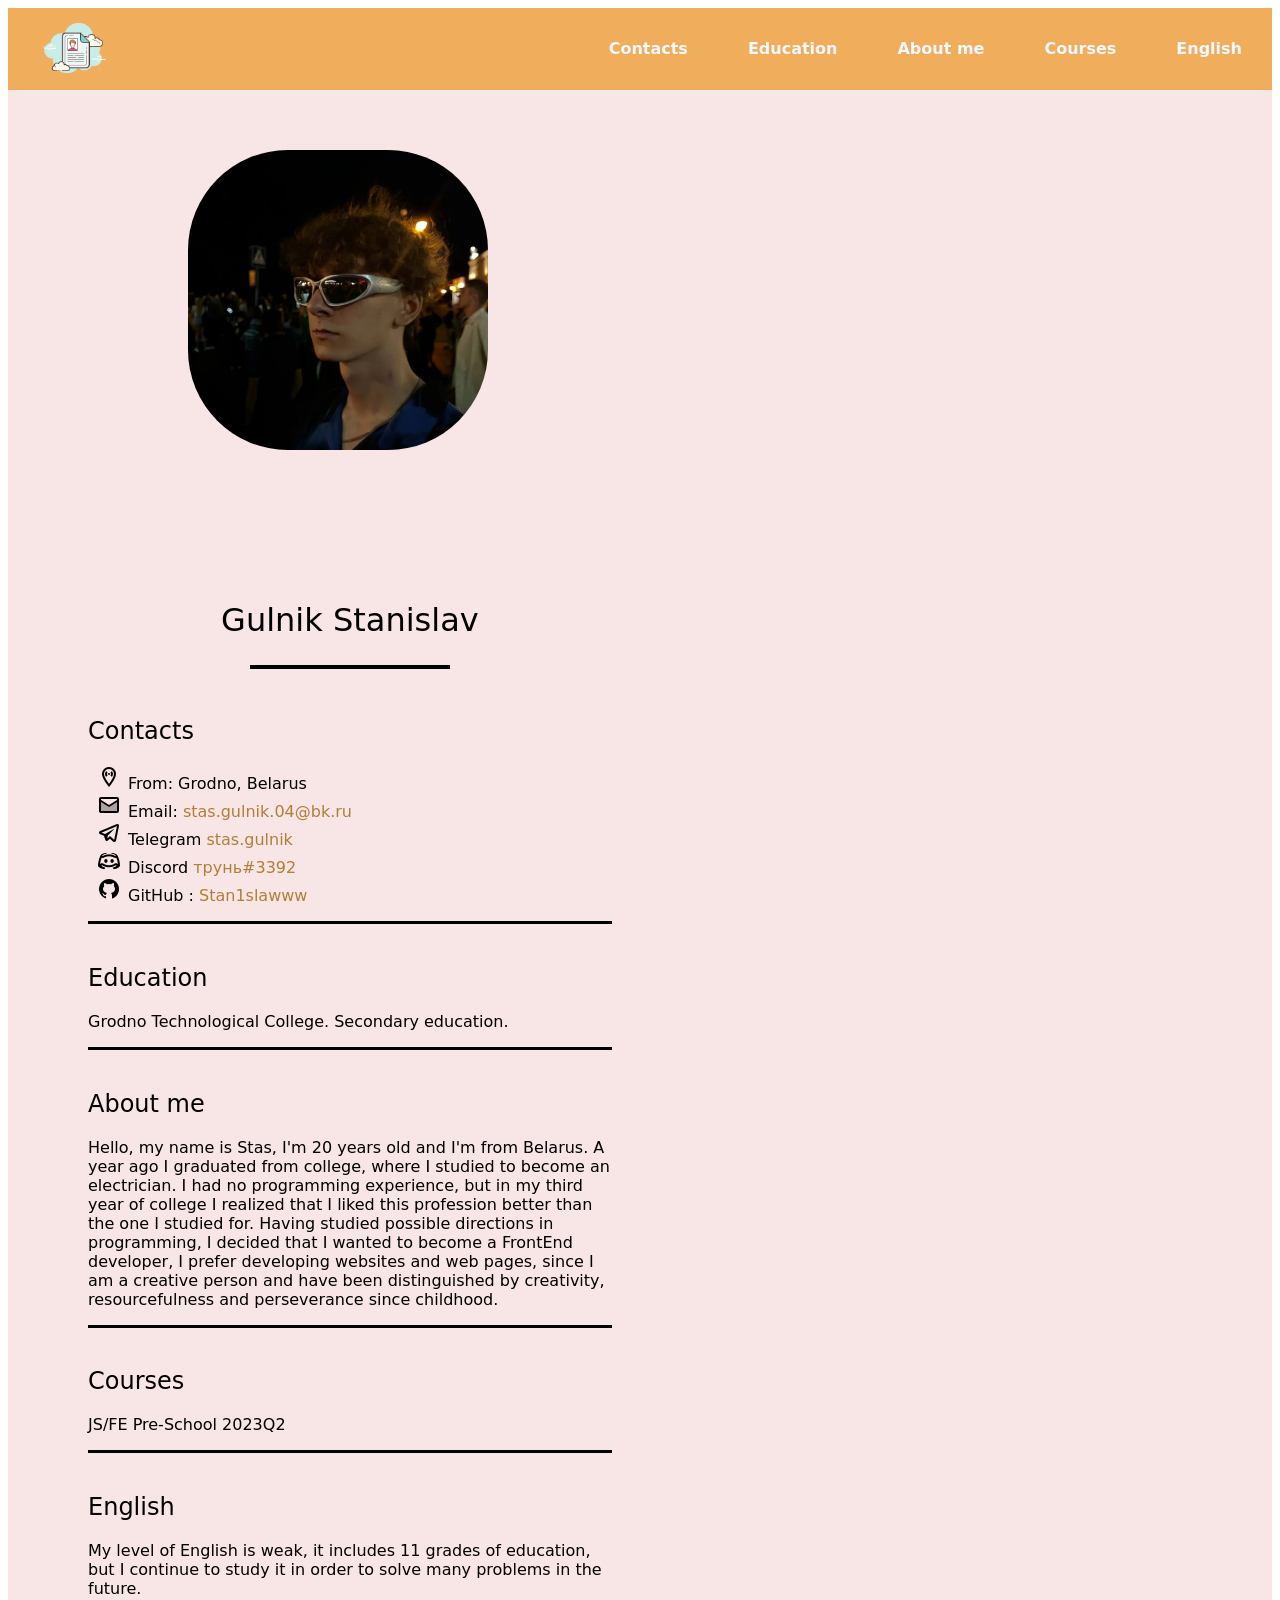
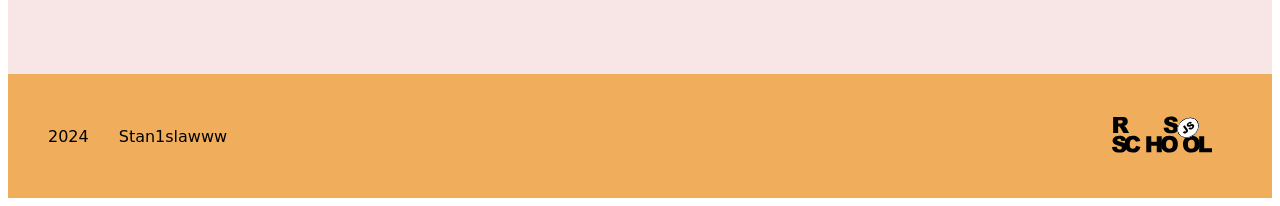
<file: index.html>
<!DOCTYPE html>
    <html lang="en">
    <head>
        <meta charset="UTF-8">
        <link rel="stylesheet" href="./style.css">
        <meta name="viewport" content="width=device-width, initial-scale=1.0">
        <link rel="preconnect" href="https://fonts.googleapis.com">
        <link rel="preconnect" href="https://fonts.gstatic.com" crossorigin>
        <link href="https://fonts.googleapis.com/css2?family=Roboto:ital,wght@0,100;0,300;0,400;0,500;0,700;0,900;1,100;1,300;1,400;1,500;1,700;1,900&family=Rubik:ital,wght@0,300..900;1,300..900&display=swap" rel="stylesheet">
        <title>cv</title>
    </head>
    <body class="body">
        <header class="header">
            <div class="container">
                <img src="assets/icon/icons8-cv-100.png" alt="cv-icon" class="cv-image">
                <nav class="nav-header">
                    <ul class="nav-list">
                        <li class="list-item"><a href="#contacts" class="nav-link">Contacts</a></li>
                        <li class="list-item"><a href="#education" class="nav-link">Education</a></li>
                        <li class="list-item"><a href="#about-me" class="nav-link">About me</a></li>
                        <li class="list-item"><a href="#courses" class="nav-link">Courses</a></li>
                        <li class="list-item"><a href="#english" class="nav-link">English</a></li>
                    </ul>
                </nav>
            </div>
        </header>
        <main class="main-container">
            <div class="div-first-section">
                <img src="assets/profole-image/F2HAYzWkQ94.jpg" alt="My photo" class="profile-image">
            </div>
            <section class="section">
                <h1 class="h1-title">Gulnik Stanislav</h1>
                <hr class="hr">
            </section>
            <section class="section-hr">
                <h2 id="contacts" class="h2-title">Contacts</h2>
                <ul class="list-contacts">
                    <li class="item-from"> From: Grodno, Belarus</li>
                    <li class="item-email"> Email: <a href="https://stas.gulnik.04@bk.ru" class="link-contacts">stas.gulnik.04@bk.ru</a></li>
                    <li class="item-telegram"> Telegram <a href="https://t.me/stas_gulnik" class="link-contacts">stas.gulnik</a></li>
                    <li class="item-discord"> Discord <a href="https://discordapp.com/users/484427809897447434/" class="link-contacts"> трунь#3392 </a></li>
                    <li class="item-github"> GitHub : <a href="https://github.com/Stan1slawww" class="link-contacts">Stan1slawww</a> </li>
                </ul>
            </section>
            <section class="section-hr">
                <div class="div-education"> 
                    <h2 id="education" class="h2-title">Education</h2>
                    <p class="paragraph">Grodno Technological College. Secondary education.</p>
                </div>
            </section>
            <section class="section-hr">
                <h2 id="about-me" class="h2-title">About me</h2>
                <p class="paragraph">Hello, my name is Stas, I'm 20 years old and I'm from Belarus. A year ago I graduated from college, where I studied to become an electrician. I had no programming experience, but in my third year of college I realized that I liked this profession better than the one I studied for. Having studied possible directions in programming, I decided that I wanted to become a FrontEnd developer, I prefer developing websites and web pages, since I am a creative person and have been distinguished by creativity, resourcefulness and perseverance since childhood.</p>
            </section>
            <section class="section-hr">
                <h2 id="courses" class="h2-title">Courses</h2>
                <p class="paragraph">JS/FE Pre-School 2023Q2</p>
            </section>
            <section class="section">
                <h2 id="english" class="h2-title">English</h2>
                <p class="paragraph"> My level of English is weak, it includes 11 grades of education, but I continue to study it in order to solve many problems in the future.</p>
            </section>
        </main>
        <footer class="footer">
            <div class="div-section-footer">
                <div class="div1-footer">
                    <p class="paragraph">2024</p>
                    <a href="https://github.com/Stan1slawww" class="link-footer">Stan1slawww</a>
                </div>
                <div class="div2-footer">
                    <a href="https://rs.school/courses/javascript-preschool-ru"><img src="assets/rs-logo/rs-school-logo.svg" alt="rs-school-logo" class="rs-school-logo"></a>
                </div>
            </div>
        </footer>
    </body>
    </html>
</file>
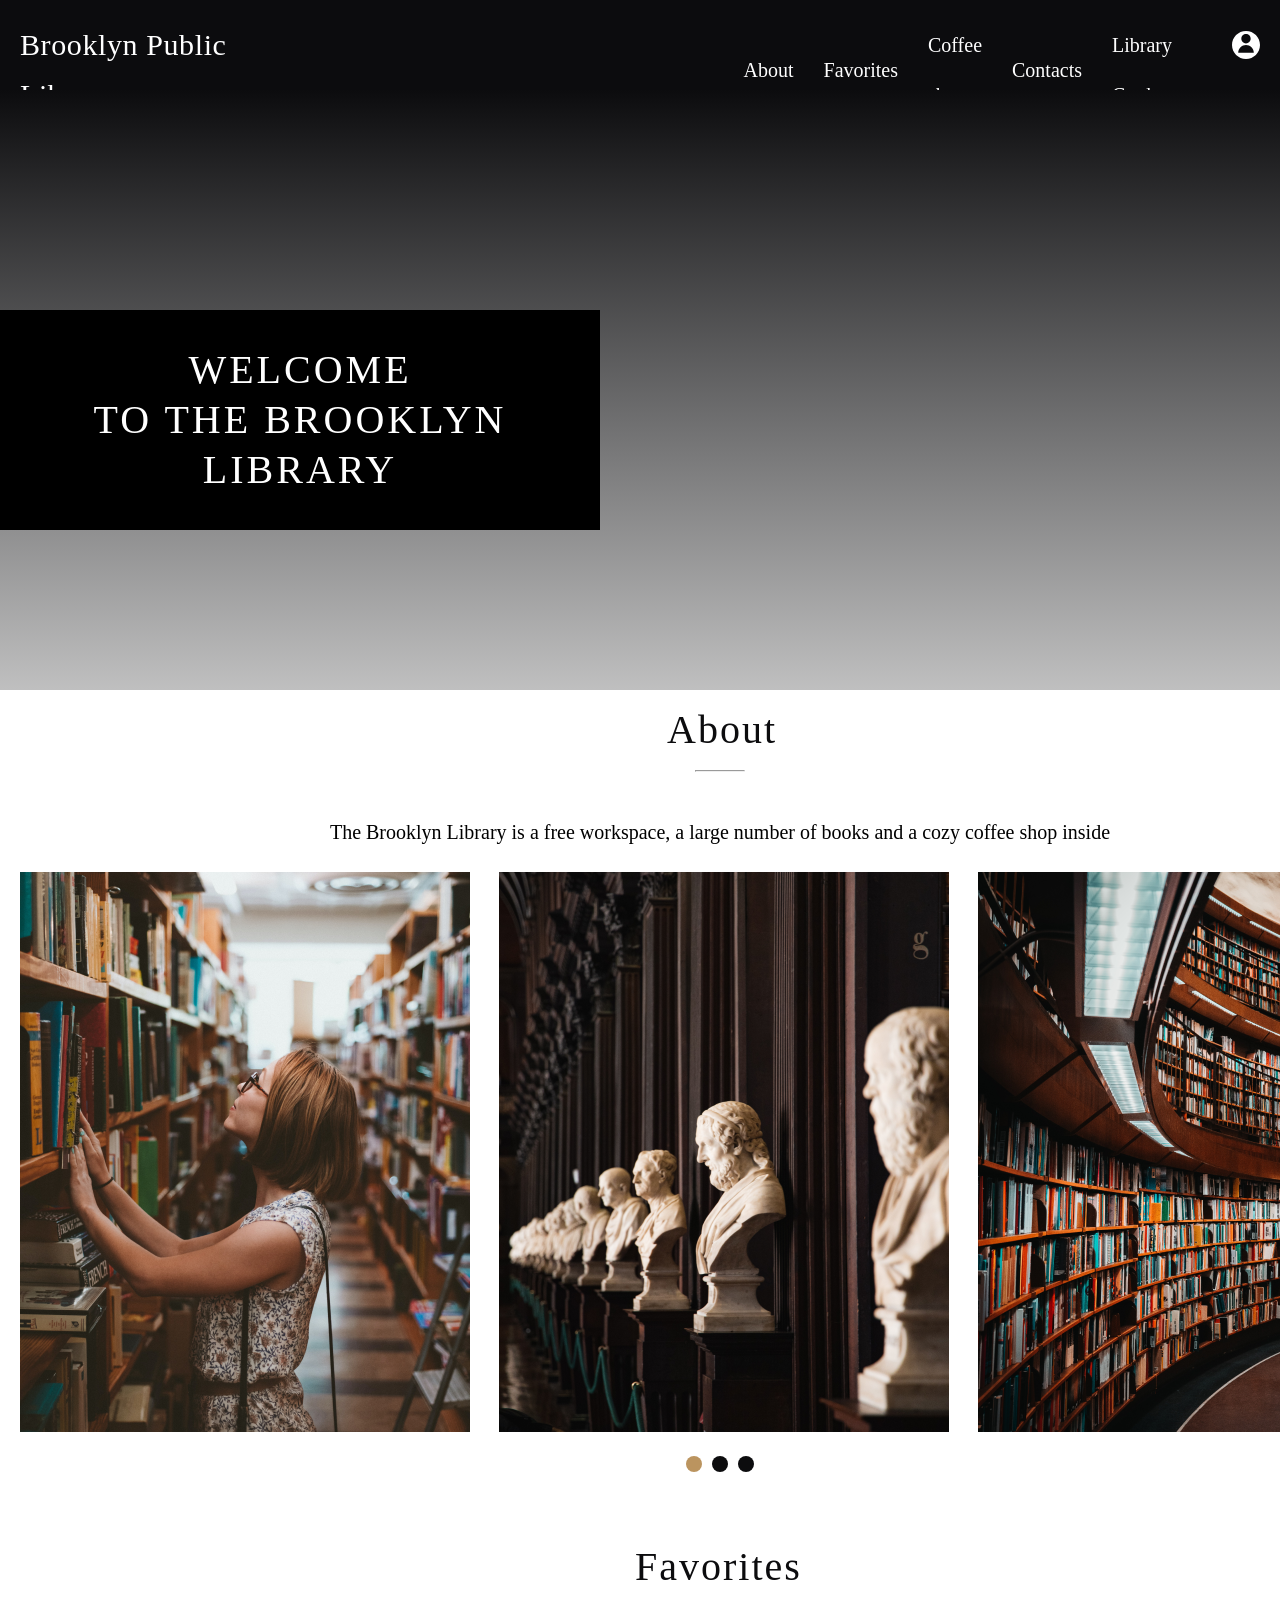
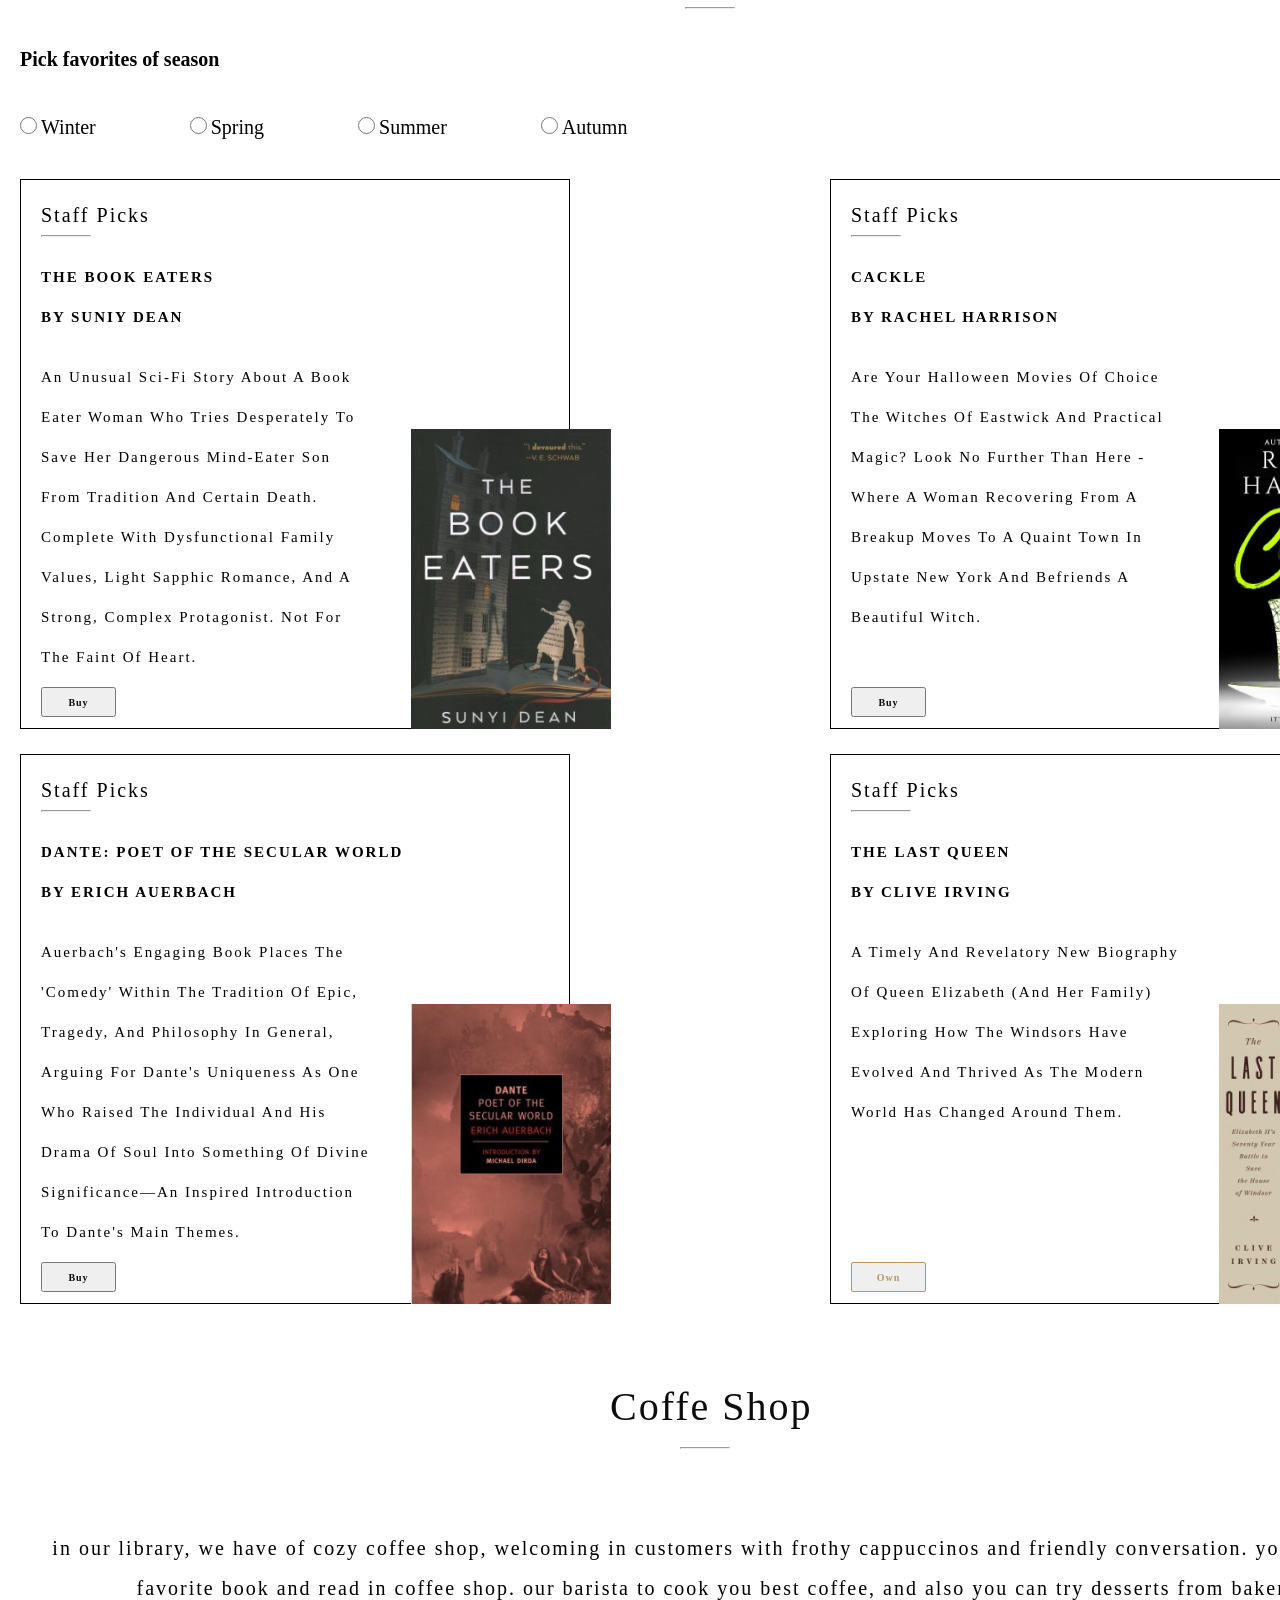
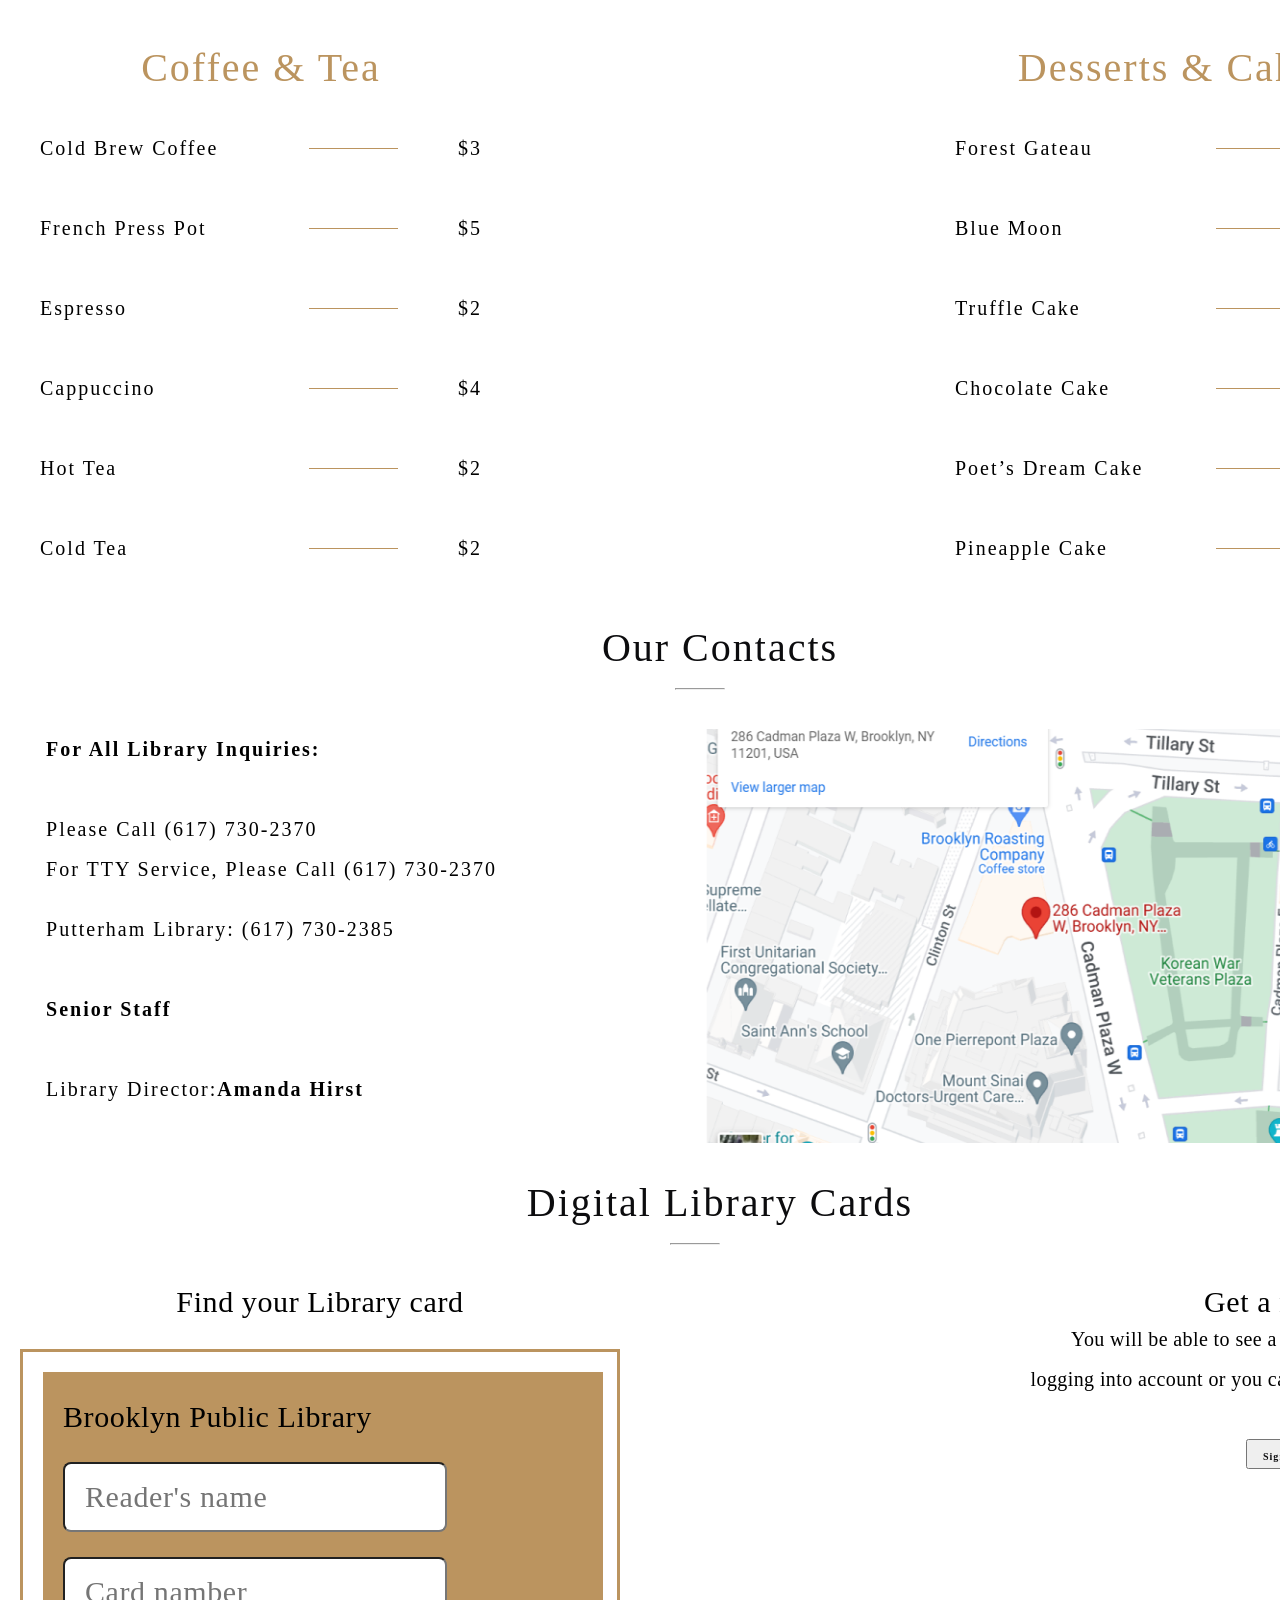
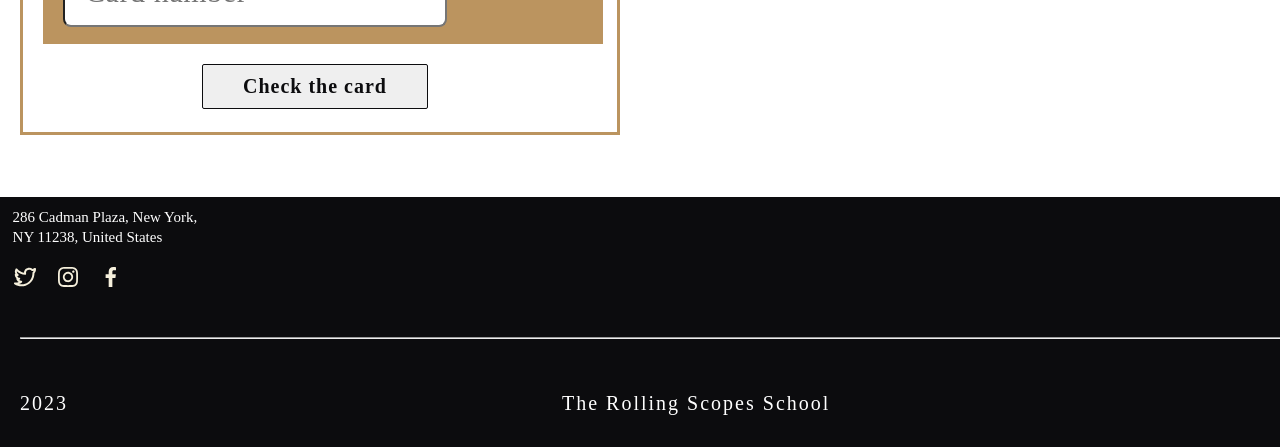
<file: library/index.html>
<!DOCTYPE html>
<html lang="en">
<head>
    <meta charset="UTF-8">
    <link rel="stylesheet" href="./style.css">
    <meta name="viewport" content="width=device-width, initial-scale=1.0">
    <title>Library</title>
</head>
<body class="container">
    <header class="header">
        <div class="container-header">
            <div class="div1">
                <h1 class="h1">Brooklyn Public Library</h1>
            </div>
            <div class="div2">
                <nav class="nav">
                    <ul class="nav-list">
                        <li class="nav-item"><a href="#About">About</a></li>
                        <li class="nav-item"><a href="#Favorites">Favorites</a></li>
                        <li class="nav-item"><a href="#Coffee shop">Coffee shop</a></li>
                        <li class="nav-item"><a href="#Contacts">Contacts</a></li>
                        <li class="nav-item"><a href="#Library Card">Library Card</a></li>
                    </ul>
                </nav>
            </div>
            <div class="div3">
                <img src="./icon/icon_profile.svg" alt="" class="icon-profile">
            </div>
        </div>
    </header>
    <main>
        <section class="container-welcome">
            <div class="welcome-div">
                <p class="text-welcome">Welcome<br> to the Brooklyn<br> Library</p>
            </div>
        </section>
        <section class="section-about" id="About">
                <div class="div1-about">
                <h2 class="text-about">About</h2>
                <div class="div-hr">
                    <hr></hr>
                </div>
            </div>
            <div class="div-about-line">
                <p class="text-about-second">The Brooklyn Library is a free workspace, a large number of books and a cozy coffee shop inside</p>
            </div>
            <div class="div2-about">
                <img src="./photo/image 1.png" width="450px" height="560px" class="img">
                <img src="./photo/image 2.png" width="450px" height="560px" class="img">
                <img src="./photo/image 3.png" width="450px" height="560px" >
            </div>
            <div class="div3-about">
                <button class="button-about-first"></button>
                <button class="button-about"></button>
                <button class="button-about"></button>
            </div>
        </section>
        <section class="section-favorites" id="Favorites">
            <div class="div1-fs">
                <h2 class="h2-fs">Favorites</h2>
                <div class="hr-fs">
                    <hr></hr>
                </div>
            </div>
            <div class="div2-fs">
                <p class="text-fs">Pick favorites of season</p>
            </div>
            <div class="div3-fs">
                <input class="input-fs" type="radio" id="winter" name="contact">
                <label class="label-fs" for="winter">Winter</label>
                <input class="input-fs" type="radio" id="spring" name="contact">
                <label class="label-fs" for="spring">Spring</label>
                <input class="input-fs" type="radio" id="summer" name="contact">
                <label class="label-fs" for="summer">Summer</label>
                <input class="input-fs" type="radio" id="autumn" name="contact">
                <label class="label-fs" for="autumn">Autumn</label>
            </div>
            <div class="div4-fs-container">
                <div class="div5-books1">
                    <img src="./book-photo/book 1.png" alt="" width="200px" height="300px" class="img-book1">
                    <div class="book1-div1">
                        <h3 class="book1-h3">Staff Picks</h3>
                        <div class="book-hr">
                            <hr></hr>
                        </div>
                    </div>
                    <div class="book1-div2">
                        <p class="book1-author">THE BOOK EATERS<br>By Suniy Dean</p>
                    </div>
                    <div class="book1-div3">
                        <p class="book1-text">An unusual sci-fi story about a book eater woman who tries desperately to save her dangerous mind-eater son from tradition and certain death. Complete with dysfunctional family values, light Sapphic romance, and a strong, complex protagonist. Not for the faint of heart.</p>
                    </div>
                    <div class="book1-div4">
                        <button class="book1-button">Buy</button>
                    </div>
                </div>
                <div class="div5-books2">
                    <img src="./book-photo/book 2.png" alt="" width="200px" height="300px" class="img-book2">
                    <div class="book2-div1">
                        <h3 class="book2-h3">Staff Picks</h3>
                        <div class="book-hr">
                            <hr></hr>
                        </div>
                    </div>
                    <div class="book2-div2">
                        <p class="book2-author">Cackle<br> By Rachel Harrison</p>
                    </div>
                    <div class="book2-div3">
                        <p class="book2-text">Are your Halloween movies of choice The Witches of Eastwick and Practical Magic? Look no further than here - where a woman recovering from a breakup moves to a quaint town in upstate New York and befriends a beautiful witch.</p>
                    </div>
                    <div class="book2-div4">
                        <button class="book2-button">Buy</button>
                    </div>
                </div>
                <div class="div5-books3">
                    <img src="./book-photo/book 3.png" alt="" width="200px" height="300px" class="img-book3">
                    <div class="book3-div1">
                        <h3 class="book3-h3">Staff Picks</h3>
                        <div class="book-hr">
                            <hr></hr>
                        </div>
                    </div>
                    <div class="book3-div2">
                        <p class="book3-author">Dante: Poet of the Secular World<br> By Erich Auerbach</p>
                    </div>
                    <div class="book3-div3">
                        <p class="book3-text">Auerbach's engaging book places the 'Comedy' within the tradition of epic, tragedy, and philosophy in general, arguing for Dante's uniqueness as one who raised the individual and his drama of soul into something of divine significance—an inspired introduction to Dante's main themes.</p>
                    </div>
                    <div class="book3-div4">
                        <button class="book3-button">Buy</button>
                    </div>
                </div>
                <div class="div5-books4">
                    <img src="./book-photo/book 4.png" alt="" width="200px" height="300px" class="img-book4">
                    <div class="book4-div1">
                        <h3 class="book4-h3">Staff Picks</h3>
                        <hr class="book-hr"></hr>
                    </div>
                    <div class="book4-div2">
                        <p class="book4-author">The Last Queen<br> By Clive Irving</p>
                    </div>
                    <div class="book4-div3">
                        <p class="book4-text">A timely and revelatory new biography of Queen Elizabeth (and her family) exploring how the Windsors have evolved and thrived as the modern world has changed around them.</p>
                    </div>
                    <div class="book4-div4">
                        <button class="book4-button">Own</button>
                    </div>
                </div>
            </div>
        </section>
        <section class="section-CoffeeShop" id="Coffee shop">
            <div class="div1-cs">
                <h2 class="h2-cs">Coffe Shop</h2>
                <div class="hr-cs">
                    <hr></hr>
                </div>
            </div>
            <div class="div2-cs">
                <p class="text-cs">In our library, we have of cozy coffee shop, welcoming in customers with frothy cappuccinos and friendly conversation. 
                    You can get a favorite book and read in coffee shop. Our barista to cook you best coffee, and also you can try desserts from bakery.</p>
            </div>
            <div class="div3-container-cs">
                <div class="div4-cs">
                    <h3 class="h3-cs">Coffee & Tea</h3>
                    <span class="menu-item">
                         <span class="span-title-cs">Cold Brew Coffee</span>
                        <span class="span-border-cs"></span>
                        <span class="span-price-cs">$3</span>
                    </span>
                    <span class="menu-item">
                        <span class="span-title-cs">French Press Pot</span>
                        <span class="span-border-cs"></span>
                        <span class="span-price-cs">$5</span>
                    </span>
                    <span class="menu-item">
                        <span class="span-title-cs">Espresso</span>
                        <span class="span-border-cs"></span>
                        <span class="span-price-cs">$2</span>
                    </span>
                    <span class="menu-item">
                        <span class="span-title-cs">Cappuccino</span>
                        <span class="span-border-cs"></span>
                        <span class="span-price-cs">$4</span>
                    </span>
                    <span class="menu-item"> 
                        <span class="span-title-cs">Hot tea</span>
                        <span class="span-border-cs"></span>
                        <span class="span-price-cs">$2</span>
                    </span>
                    <span class="menu-item">
                        <span class="span-title-cs">Cold tea</span>
                         <span class="span-border-cs"></span>
                        <span class="span-price-cs">$2</span>
                    </span>
                </div>
                <div class="div5-cs">
                    <h3 class="h3-cs">Desserts & Cakes</h3>
                    <span class="menu-item">
                         <span class="span-title-cs">Forest Gateau</span>
                        <span class="span-border-cs"></span>
                        <span class="span-price-cs">$16</span>
                    </span>
                    <span class="menu-item">
                        <span class="span-title-cs">Blue Moon</span>
                        <span class="span-border-cs"></span>
                        <span class="span-price-cs">$16</span>
                    </span>
                    <span class="menu-item">
                        <span class="span-title-cs">Truffle Cake</span>
                        <span class="span-border-cs"></span>
                        <span class="span-price-cs">$15</span>
                    </span>
                    <span class="menu-item">
                        <span class="span-title-cs">Chocolate Cake</span>
                        <span class="span-border-cs"></span>
                        <span class="span-price-cs">$18</span>
                    </span>
                    <span class="menu-item"> 
                        <span class="span-title-cs">Poet’s Dream Cake</span>
                        <span class="span-border-cs"></span>
                        <span class="span-price-cs">$16</span>
                    </span>
                    <span class="menu-item">
                        <span class="span-title-cs">Pineapple Cake</span>
                         <span class="span-border-cs"></span>
                        <span class="span-price-cs">$14</span>
                    </span>
                </div>
            </div>
        </section>
        <section class="section-contacts" id="Contacts">
            <div class="div1-con">
                <h2 class="h2-con">Our Contacts</h2>
                <div class="hr-con">
                    <hr></hr>
                </div>
            </div>
            <div class="contacts-container">
                <div class="div1-container-text">
                    <H4 class="h4-con">For all Library inquiries:</H4>
                    <a class="contacts-tel" href="tel:(617)730-2370">Please call  (617) 730-2370</a>
                    <p class="div1-text"><a class="contacts-tel" href="tel:(617)730-2370">For TTY service, please call (617) 730-2370</a></p>
                    <p class="div1-text" id="div1-text-id"><a class="contacts-tel" href="tel:(617)730-2370">Putterham Library: (617) 730-2385</a></p>
                    <h4 class="h4-con">Senior Staff</h4>
                    <p class="div1-text">Library Director:<a class="library-director" href="mailto:AmandaHirst@gmail.com"><b>Amanda Hirst</b></a></p>
                </div>
                <div class="div1-container-image">
                    <img src="./contacts-photo/Rectangle 4.png" alt="Adres" width="669px" height="414px" class="image-con">
                </div>
            </div>
        </section>
        <section class="section-cards" id="Library Card">
            <div class="div1-card">
                <h2 class="h2-card">Digital Library Cards</h2>
                <div class="hr-card">
                    <hr></hr>
                </div>
            </div>
            <div class="container-card">
                <div class="div-find-card">
                    <h5 class="h5-find-card">Find your Library card</h5>
                    <div class="div-for-border">
                        <div class="div-card-body">
                            <p class="text-card-body">Brooklyn Public Library</p>
                            <input type="password" id="card" placeholder="Reader's name" class="placeholder"> 
                            <input type="password" id="card" placeholder="Card namber" class="placeholder">
                        </div>
                        <button class="button-card-body">Check the card</button>
                    </div>
                </div>
                <div class="div-card-text">
                    <h5 class="h5-card-text">Get a reader card</h5>
                    <p class="card-text">You will be able to see a reader card after<br> logging into account or you can register a new<br> account</p>
                    <button class="button-card-text">Sign Up</button>
                    <button class="button-card-text">Log In</button>
                </div>
            </div>
        </section>
    </main>
    <footer class="footer-section">
        <div class="div1-footer">
            <div class="div1-footer-top"> 
                <div class="div1-right">
                    <p class="p-right-footer">286 Cadman Plaza, New York,<br> NY 11238, United States</p>
                </div>
                <div class="div1-left">
                    <p class="p-left-footer">Mon - Fri<br> 08:00 am - 07:00 pm</p>
                </div>
            </div>
            <div class="div1-footer-bottom">
                <div class="div1-footer-icon">
                    <ul class="list-footer">
                        <li class="list-item-footer"><a href="https://vk.com/id308843235"><img src="./icon/u_twitter-alt.svg" alt="Twitter" class="footer-icon"></a></li>
                        <li class="list-item-footer"><a href="https://vk.com/id308843235"><img src="./icon/u_instagram.svg" alt="Instagram" class="footer-icon"></a></li>
                        <li class="list-item-footer"><a href="https://vk.com/id308843235"><img src="./icon/u_facebook-f.svg" alt="Facebook" class="footer-icon"></a></li>
                    </ul>
                </div>
                <div class="div1-footer-bottom-text">
                    <span>Sat - Sun<br>10:00 am - 06:00 pm</span>
                </div>
            </div>
        </div>
        <hr class="hr-footer">
        <div class="div2-footer">
            <span class="div2-text-left">2023</span>
            <a href="https://rs.school/js-stage0/" class="div2-text-center">The Rolling Scopes School</a>
            <p class="div2-text-right">Stan1slawww</p>
        </div>
    </footer>
    <script src="index.js"></script>
</body>
</html>
</file>
<file: style.css>
* {
    box-sizing: border-box;
  }

html{
    scroll-behavior: smooth;
}

.body{
    max-width: 1440px;
}

.header {
    background-color: #f0ae5d;
}

.container {
    max-width: 1440px;
    margin: 0 auto;
    display: flex;
    flex-wrap: wrap;
    justify-content: space-between;
}
.cv-image{
    margin-left: 30px;
    margin-top: 5px;
    width: 70px;
    height: 70px;
}

.nav-list{
    display: flex;
    justify-content: center;
    align-items: center;
    list-style: none;
}

.list-item{
    font-family: system-ui, -apple-system, BlinkMacSystemFont, 'Segoe UI', Roboto, Oxygen, Ubuntu, Cantarell, 'Open Sans', 'Helvetica Neue', sans-serif;
    font-weight: 700;
    font-style: normal;
}

.nav-link{
    padding: 0px 30px;
    line-height: 50px;
    text-decoration: none;
    color: aliceblue;
    transition: 0.3s;
}

.section-item a {
    color: #829985;
    text-decoration: none;
    transition: color 0.5s;
  }
  .section-item a:hover {
    color: #4d2323;
  }

.main-container{
    padding: 50px 50px;
    display: flex;
    flex-wrap: wrap;
    background-color: #f3d2d291;
}
.div-first-section{
    width: 45%;
    margin: 10px 30px;
}
.section{
    width: 45%;
    margin: 10px 30px;
}
.section-hr{
    width: 45%;
    margin: 10px 30px;
    border-bottom: 3px solid;
}

@media (max-width: 768px) {
    .section {
      width: 100%;
    }
  }

.profile-image{
    border-radius: 100px;
    margin-left: 100px;
    width: 300px;
    height: 300px;
} 

.h1-title{
    padding: 100px;
    text-align: center;
    font-family: system-ui, -apple-system, BlinkMacSystemFont, 'Segoe UI', Roboto, Oxygen, Ubuntu, Cantarell, 'Open Sans', 'Helvetica Neue', sans-serif;
    font-weight: 500;
    font-optical-sizing: auto;
    font-style: normal;
    font-size: xx-large;
}
.hr{
    width: 200px;
    border: 2px solid;
    margin-top: -100px;
}
.link-contacts{
    text-decoration: none;
    color: rgb(176, 127, 57);
}
.paragraph{
    font-family: system-ui, -apple-system, BlinkMacSystemFont, 'Segoe UI', Roboto, Oxygen, Ubuntu, Cantarell, 'Open Sans', 'Helvetica Neue', sans-serif;
    font-weight: 400;
    font-style: normal;
}
.h2-title{
    font-family: system-ui, -apple-system, BlinkMacSystemFont, 'Segoe UI', Roboto, Oxygen, Ubuntu, Cantarell, 'Open Sans', 'Helvetica Neue', sans-serif;
    font-weight: 500;
    font-style: normal;
    font-size: x-large;
}
.list-contacts{
    list-style-type: none;
    font-family: system-ui, -apple-system, BlinkMacSystemFont, 'Segoe UI', Roboto, Oxygen, Ubuntu, Cantarell, 'Open Sans', 'Helvetica Neue', sans-serif;
    font-weight: 400;
    font-style: normal;
}
.item-from{
    list-style-image:url(assets/icon/icons8-местонахождение-24.png) ;
}
.item-email{
    list-style-image: url(assets/icon/icons8-новый-пост-24.png);
}
.item-telegram{
list-style-image: url(assets/icon/icons8-телеграмма-app-24.png);
}
.item-discord{
list-style-image: url(assets/icon/icons8-discord-24.png);
}
.item-github{
    list-style-image: url(assets/icon/icons8-github-24.png);
}

.footer{
    padding: 10px 40px;
    background-color: #f0ae5d;
}
.div-section-footer{
    display: flex;
    flex-wrap: wrap;
    justify-content: space-between;
}
.div1-footer{
    display: flex;
    justify-content: center;
    align-items: center;
}
.link-footer{
    text-decoration: none;
    color: black;
    margin-left: 30px;
    font-family: system-ui, -apple-system, BlinkMacSystemFont, 'Segoe UI', Roboto, Oxygen, Ubuntu, Cantarell, 'Open Sans', 'Helvetica Neue', sans-serif;
    font-weight: 400;
    font-style: normal;
}
.div2-footer{
    margin-right: 20px;
}
.rs-school-logo{
    width: 100px;
    height: 100px;
}
</file>
<file: library/style.css>
*{
    box-sizing: border-box;
    margin: 0;
    padding: 0;
}
html {
    scroll-behavior: smooth; 
  }
.container{
    max-width: 1440px;
    margin: auto;
}
.header{
    background-color: #0C0C0E;
    
}
.container-header{
    display: flex;
    max-width: 1440px;
    max-height: 90px;
   
}
.div1{
    padding-left: 20px;
    padding-top: 20px;
    padding-bottom: 20px;
    max-width: 294;
}
.h1{
    color: #FFF;
    font-family: Forum;
    font-size: 30px;
    font-style: normal;
    font-weight: 400;
    line-height: 50px; /* 166.667% */
    letter-spacing: 0.6px;
}

.div2{
    display: inline;
}
.nav{
    padding-top: 20px;
    padding-bottom: 20px;
    padding-right: 20px;
    padding-left: 454px;
}
.div3{
    padding: 31px 20px 31px 40px;
}
.svg{
    width: 28px;
height: 28px;
flex-shrink: 0;
}

.nav-list{
    list-style-type: none;
    display: flex;
  justify-content: flex-end;
  align-items: center;
  gap: 30px;
 }
.nav-item{
    color: #FFF;
font-family: Inter;
font-size: 20px;
font-style: normal;
font-weight: 400;
line-height: 50px;
 transition: all .3s linear;
}
.nav-item:hover{
    font-weight: 600;
    transition: all .3s linear;
}
a{
    text-decoration: none;
    color: #FFF;
    cursor: pointer;
    line-height: 1;
    position: relative;
}
.icon-profile{
    cursor: pointer;
}

/*Welcome*/

.container-welcome{
    position: relative;
    max-width: 100%;
    height: 600px;
    background:linear-gradient(180deg, #0C0C0E 0%, #0C0C0E 0.01%, rgba(18, 18, 21, 0.10) 100%), url(https://cdn.discordapp.com/attachments/1127538409280376868/1128388870581526669/image.png), lightgray 50% / cover no-repeat;
    background-repeat: no-repeat;
    background-size: cover;
}
.welcome-div{
    position: absolute;
    width: 600px;
    height: 220px;
    padding: 35px 40px;
    background: #000;
    left: 0;
    z-index: 999;
    top: 220px;
}
.text-welcome{
    display: flex;
flex-wrap: inherit;
justify-content: center;
width: 520px;
height: 150px;
flex-shrink: 0;
color: #FFF;
text-align: center;
font-family: Forum;
font-size: 40px;
font-style: normal;
font-weight: 400;
line-height: 50px;  
letter-spacing: 3px;
text-transform: uppercase;
}

/*About*/

.section-about{
    width: 1440px;
    height: 837px;
}
.div1-about{
    width: 106px;
    height: 61px;
    flex-shrink: 0;
    padding-left: 667px;
    padding-top: 20px;
}
.text-about{
    color: #0C0C0E;
    font-family: Forum;
    font-size: 40px;
    font-style: normal;
    font-weight: 400;
    line-height: 40px;
    letter-spacing: 2px;
    text-transform: capitalize;
}
.div-hr{
    padding-top: 20px;
    padding-left: 28px;
}
hr{
    width: 50px;
height: 1px;
flex-shrink: 0;
}
.div-about-line{
    width: 100%;
    padding-top: 61px;
}
.text-about-second{
    color: #000;
   text-align: center;
font-family: Inter;
font-size: 20px;
font-style: normal;
font-weight: 400;
line-height: 40px;
}
.div2-about{
    padding: 20px 0 0 20px;
}
.img{
    margin-right: 25px;
    flex-shrink: 0;
}
.div3-about{
    display: flex;
    align-items: center;
    justify-content: center;
    padding-top: 20px;
    gap: 10px;
    padding-bottom: 20px;
}
.button-about{
    width: 16px;
    height: 16px;
    background: #0C0C0E;
    border-radius: 50%;
    border: none;
    cursor: pointer;
}.button-about-first{
    width: 16px;
    height: 16px;
    background: #BB945F;
    border-radius: 50%;
    border: none;
    cursor: pointer;
}

/*Favorites*/

.section-favorites{
    max-width: 100%;
    height: 1440px;
}
.div1-fs{
    width: 160px;
    height: 61px;
    flex-shrink: 0;
    padding-left: 635px;
    padding-top: 20px;
}
.h2-fs{
    color: #0C0C0E;
font-family: Forum;
font-size: 40px;
font-style: normal;
font-weight: 400;
line-height: 40px;
letter-spacing: 2px;
text-transform: capitalize;
}
.hr-fs{
    padding-top: 20px;
    padding-left: 50px;
}
.div2-fs{
width: 100%;
padding-top: 60px;
padding-left: 20px;
}
.text-fs{
    color: #000;
    font-family: Inter;
    font-size: 20px;
    font-style: normal;
    font-weight: 700;
    line-height: normal;
}
.div3-fs{
    padding-left: 20px;
    padding-top: 45px;
    
}
.input-fs{
    width: 17px;
    height: 17px;
    flex-shrink: 0;
}
.label-fs{
    color: #000;
font-family: Inter;
font-size: 20px;
font-style: normal;
font-weight: 400;
line-height: normal;
margin-right: 90px
}
.div4-fs-container{
    display: flex;
    flex-wrap: wrap;
    width: 1400px;    
    height: 1150px;
    flex-shrink: 0;
    margin: 40px 20px;
}

/* book1 */

.div5-books1{
    position: relative;
    max-width: 50%;
    width: 550px;
    height: 550px;
    border: 1px solid #000;
    background: #FFF;
}
.img-book1{
    position: absolute;
    margin-left: 390px;
    margin-top: 249px;
    
}
.book1-div1{
    padding-top: 15px;
    padding-left: 20px;
}
.book1-h3{
    color: #000;
    font-family: Forum;
    font-size: 20px;
    font-style: normal;
    font-weight: 400;
    line-height: 40px; /* 200% */
    letter-spacing: 2px;
    text-transform: capitalize;
}
.book-hr{
    color: #BB945F;
    width: 60px;
    height: 1;
}
.book1-div2{
padding-top: 20px;
padding-left: 20px;
}
.book1-author{
    color: #000;
    font-family: Inter;
    font-size: 15px;
    font-style: normal;
    font-weight: 700;
    line-height: 40px; /* 266.667% */
    letter-spacing: 2px;
    text-transform: uppercase;
}
.book1-div3{
    padding-top: 20px;
    padding-left: 20px;
    width: 355px;
}
.book1-text{
    color: #000;
    font-family: Inter;
    font-size: 15px;
    font-style: normal;
    font-weight: 400;
    line-height: 40px; /* 266.667% */
    letter-spacing: 2px;
    text-transform: capitalize;
}
.book1-div4{
padding-top: 10px;
padding-left: 20px;
}
.book1-button{
    color: #0C0C0E;
    text-align: center;
    font-family: Inter;
    font-size: 10px;
    font-style: normal;
    font-weight: 700;
    line-height: normal;
    letter-spacing: 1px;
    width: 75px;
    height: 30px;
    flex-shrink: 0;
    transition: all .3s linear;
}
.book1-button:hover{
    background: #BB945F;
    transition: all .3s linear;
    border-color: #BB945F;
}

/* book2 */

.div5-books2{
    position: relative;
    max-width: 50%;
    width: 550px;
    height: 550px;
    border: 1px solid #000;
    background: #FFF;
    margin-left: 260px;
}
.img-book2{
    position: absolute;
    margin-left: 388px;
    margin-top: 249px;
}
.book2-div1{
    padding-top: 15px;
    padding-left: 20px;
}
.book2-h3{
    color: #000;
    font-family: Forum;
    font-size: 20px;
    font-style: normal;
    font-weight: 400;
    line-height: 40px; /* 200% */
    letter-spacing: 2px;
    text-transform: capitalize;
}
.book-hr{
    color: #BB945F;
    width: 60px;
    height: 1;
}
.book2-div2{
padding-top: 20px;
padding-left: 20px;
}
.book2-author{
    color: #000;
    font-family: Inter;
    font-size: 15px;
    font-style: normal;
    font-weight: 700;
    line-height: 40px; /* 266.667% */
    letter-spacing: 2px;
    text-transform: uppercase;
}
.book2-div3{
    padding-top: 20px;
    padding-left: 20px;
    width: 355px;
}
.book2-text{
    color: #000;
    font-family: Inter;
    font-size: 15px;
    font-style: normal;
    font-weight: 400;
    line-height: 40px; /* 266.667% */
    letter-spacing: 2px;
    text-transform: capitalize;
}
.book2-div4{
padding-top: 50px;
padding-left: 20px;
}
.book2-button{
    color: #0C0C0E;
    text-align: center;
    font-family: Inter;
    font-size: 10px;
    font-style: normal;
    font-weight: 700;
    line-height: normal;
    letter-spacing: 1px;
    width: 75px;
    height: 30px;
    flex-shrink: 0;
    transition: all .3s linear;
}
.book2-button:hover{
    background: #BB945F;
    transition: all .3s linear;
    border-color: #BB945F;
}

/* book3 */

.div5-books3{
    position: relative;
    max-width: 50%;
    width: 550px;
    height: 550px;
    border: 1px solid #000;
    background: #FFF;
}
.img-book3{
    position: absolute;
    margin-left: 390px;
    margin-top: 249px;
}
.book3-div1{
    padding-top: 15px;
    padding-left: 20px;
}
.book3-h3{
    color: #000;
    font-family: Forum;
    font-size: 20px;
    font-style: normal;
    font-weight: 400;
    line-height: 40px; /* 200% */
    letter-spacing: 2px;
    text-transform: capitalize;
}
.book-hr{
    color: #BB945F;
    width: 60px;
    height: 1;
}
.book3-div2{
padding-top: 20px;
padding-left: 20px;
}
.book3-author{
    color: #000;
    font-family: Inter;
    font-size: 15px;
    font-style: normal;
    font-weight: 700;
    line-height: 40px; /* 266.667% */
    letter-spacing: 2px;
    text-transform: uppercase;
}
.book3-div3{
    padding-top: 20px;
    padding-left: 20px;
    width: 355px;
}
.book3-text{
    color: #000;
    font-family: Inter;
    font-size: 15px;
    font-style: normal;
    font-weight: 400;
    line-height: 40px; /* 266.667% */
    letter-spacing: 2px;
    text-transform: capitalize;
}
.book3-div4{
padding-top: 10px;
padding-left: 20px;
}
.book3-button{
    color: #0C0C0E;
    text-align: center;
    font-family: Inter;
    font-size: 10px;
    font-style: normal;
    font-weight: 700;
    line-height: normal;
    letter-spacing: 1px;
    width: 75px;
    height: 30px;
    flex-shrink: 0;
    transition: all .3s linear;
}
.book3-button:hover{
    background: #BB945F;
    transition: all .3s linear;
    border-color: #BB945F;
}

/* book4 */

.div5-books4{
    position: relative;
    max-width: 50%;
    width: 550px;
    height: 550px;
    border: 1px solid #000;
    background: #FFF;
    margin-left: 260px;
}
.img-book4{
    position: absolute;
    margin-left: 388px;
    margin-top: 249px;
}
.book4-div1{
    padding-top: 15px;
    padding-left: 20px;
}
.book4-h3{
    color: #000;
    font-family: Forum;
    font-size: 20px;
    font-style: normal;
    font-weight: 400;
    line-height: 40px; /* 200% */
    letter-spacing: 2px;
    text-transform: capitalize;
}
.book-hr{
    color: #BB945F;
    width: 60px;
    height: 1;
}
.book4-div2{
padding-top: 20px;
padding-left: 20px;
}
.book4-author{
    color: #000;
    font-family: Inter;
    font-size: 15px;
    font-style: normal;
    font-weight: 700;
    line-height: 40px; /* 266.667% */
    letter-spacing: 2px;
    text-transform: uppercase;
}
.book4-div3{
    padding-top: 20px;
    padding-left: 20px;
    width: 355px;
}
.book4-text{
    color: #000;
    font-family: Inter;
    font-size: 15px;
    font-style: normal;
    font-weight: 400;
    line-height: 40px; /* 266.667% */
    letter-spacing: 2px;
    text-transform: capitalize;
}
.book4-div4{
padding-top: 130px;
padding-left: 20px;

}
.book4-button{
    color: #BB945F;
    text-align: center;
    font-family: Inter;
    font-size: 10px;
    font-style: normal;
    font-weight: 700;
    line-height: normal;
    letter-spacing: 1px;
    width: 75px;
    height: 30px;
    border-radius: 2px;
border: 1px solid #BB945F;
}

/* Coffe shop */

.section-CoffeeShop{
    display: flex;
    width: 1440px;
    height: 841px;
    padding: 20px 20px 40px 20px;
    flex-direction: column;
    align-items: center;
    gap: 40px;

}
.div1-cs{
    width: 220px;
    height: 61px;

}
.h2-cs{
    color: #0C0C0E;
font-family: Forum;
font-size: 40px;
font-style: normal;
font-weight: 400;
line-height: 40px; /* 100% */
letter-spacing: 2px;
text-transform: capitalize;
}
.hr-cs{
    padding-top: 20px;
    padding-left: 70px;
}
.div2-cs{
width: 100%;
padding-top: 40px;
padding-left: 20px;
padding-right: 20px;
text-align: center;
}
.text-cs{
    color: #000;
    font-family: Inter;
    font-size: 20px;
    font-style: normal;
    font-weight: 400;
    line-height: 40px;
    letter-spacing: 2px;
    text-transform: lowercase;;
}
.div3-container-cs{
    display: flex;
    flex-wrap: wrap;
    width: 1400px;
    height: 520px;

}
.div4-cs{
    display: inline-flex;
    flex-direction: column;
    justify-content: center;
    align-items: center;
    width: 482px;
    gap: 40px;
}
.h3-cs{
    color: #BB945F;
font-family: Forum;
font-size: 40px;
font-style: normal;
font-weight: 400;
line-height: 40px; /* 100% */
letter-spacing: 2px;
text-transform: capitalize;
}
.menu-item{
    display: flex;
    justify-content: center;
    align-items: center;
    gap: 60px;
    width: 442px;
}
.span-title-cs{
    color: #000;
font-family: Inter;
font-size: 20px;
font-style: normal;
font-weight: 400;
line-height: 40px; /* 200% */
letter-spacing: 2px;
text-transform: capitalize;
width: 210px;
}
.span-border-cs{
    width: 6.994vw;
    height: 1px;
    background-color: #BB945F;
}
.span-price-cs{
    color: #000;
font-family: Forum;
font-size: 20px;
font-style: normal;
font-weight: 400;
line-height: 40px; /* 200% */
letter-spacing: 2px;
text-transform: capitalize;
}
.div5-cs{
    display: inline-flex;
    flex-direction: column;
    justify-content: center;
    align-items: center;
    width: 482px;
    gap: 40px;
    margin-left: 433px;
}

/* Contacts */

.section-contacts{
    display: flex;
width: 1440px;
padding: 20px 20px 40px 20px;
flex-direction: column;
align-items: center;
gap: 40px;
}
.div1-con{
    width: 240px;
height: 61px;
}
.h2-con{
    color: #0C0C0E;
text-align: center;
font-family: Forum;
font-size: 40px;
font-style: normal;
font-weight: 400;
line-height: 40px; /* 100% */
letter-spacing: 2px;
text-transform: capitalize;
}
.hr-con{
    margin-top: 20px;
    margin-left: 75px;
}
.contacts-container{
    display: flex;
flex-wrap: wrap;
    gap: 201px;
}
.div1-contacts-text{
    width: 503px;
height: 380px;
text-align: left;
}
.h4-con{
    color: #000;
text-align: center;
font-family: Inter;
font-size: 20px;
font-style: normal;
font-weight: 700;
line-height: 40px; /* 200% */
letter-spacing: 2px;
text-transform: capitalize;
text-align: left;
margin-bottom: 40px;
}
.div1-text{
    color: #000;
text-align: center;
font-family: Inter;
font-size: 20px;
font-style: normal;
font-weight: 400;
line-height: 40px; /* 200% */
letter-spacing: 2px;
text-transform: capitalize;
text-align: left;
margin-bottom: 20px;
}
.contacts-tel{
    color: #000;
    text-align: center;
    font-family: Inter;
    font-size: 20px;
    font-style: normal;
    font-weight: 400;
    line-height: 40px; /* 200% */
    letter-spacing: 2px;
    text-transform: capitalize;
    text-align: left;
    margin-bottom: 20px;
}
.library-director{
    color: #000;
font-family: Inter;
font-size: 20px;
font-style: normal;
font-weight: 700;
line-height: 40px;
letter-spacing: 2px;
text-transform: capitalize;
}
#div1-text-id{
    margin-bottom: 40px;
}
.div1-container-image{
    width: 696px;
    height: 414px;
}

/* Library Card */

.section-cards{
    width: 1440px;
height: 614px;
}

.h2-card{
    color: #0C0C0E;
text-align: center;
font-family: Forum;
font-size: 40px;
font-style: normal;
font-weight: 400;
line-height: 40px; /* 100% */
letter-spacing: 2px;
text-transform: capitalize;
}
.hr-card{
    margin-left: 670px;
    margin-top: 20px;
}
.container-card{
    display: flex;
    flex-wrap: wrap;
    margin-top: 40px;
    margin-left: 20px;
    margin-right: 20px;
}
.div-find-card{
    width: 600px;
    height: 453px;
    flex-shrink: 0;
}
.h5-find-card{
    color: #000;
    font-family: Inter;
    font-size: 30px;
    font-style: normal;
    font-weight: 400;
    line-height: normal;
    letter-spacing: 0.6px;
    margin-bottom: 30px;
    text-align: center;
}
.div-for-border{
    width: 600px;
    height: 386px;
    flex-shrink: 0;
    border: 3px solid #BB945F;
    background: #FFF;
}
.div-card-body{
    width: 560px;
    height: 272px;
    flex-shrink: 0;
    background: #BB945F;
    margin: 20px 20px 0px 20px;
}
.text-card-body{
    color: #000;
    font-family: Forum;
    font-size: 30px;
    font-style: normal;
    font-weight: 400;
    line-height: 50px; /* 166.667% */
    letter-spacing: 0.6px;
    margin-top: 20px;
    margin-left: 20px;
    margin-bottom: 20px;
    padding-top: 20px;
}
.placeholder{
    color: #8E8E8E;
font-family: Forum;
font-size: 30px;
font-style: normal;
font-weight: 400;
line-height: 50px; /* 166.667% */
letter-spacing: 0.6px;
border-radius: 8px;
margin: 0px 20px 25px 20px;
padding: 8px 0 8px 20px;
}
.batton-card-border{
    display: inline-flex;
padding: 10px 40px;
align-items: flex-end;
border-radius: 2px;
border: 1px solid #0C0C0E
}
.button-card-body{
    color: #0C0C0E;
    text-align: center;
    font-family: Inter;
    font-size: 20px;
    font-style: normal;
    font-weight: 700;
    line-height: normal;
    letter-spacing: 1px;
    border-radius: 2px;
border: 1px solid #0C0C0E;
    padding: 10px 40px;
    margin-top: 20px;
    margin-left: 179px;
    transition: all .3s linear;
}
.button-card-body:hover{
    background: #BB945F;
    transition: all .3s linear;
    border-color: #BB945F;
}
.div-card-text{
    text-align: right;
    margin-left: 344px;
    width: 456px;
}
.h5-card-text{
    color: #000;
font-family: Forum;
font-size: 30px;
font-style: normal;
font-weight: 400;
line-height: normal;
letter-spacing: 0.6px;
}
.card-text{
    color: #000;
    text-align: right;
    font-family: Inter;
    font-size: 20px;
    font-style: normal;
    font-weight: 400;
    line-height: 40px; /* 200% */
    letter-spacing: 0.4px;
}
.button-card-text{
    color: #0C0C0E;
text-align: center;
font-family: Inter;
font-size: 10px;
font-style: normal;
font-weight: 700;
line-height: normal;
letter-spacing: 1px;
width: 75px;
height: 30px;
padding: 10px 0px;
justify-content: center;
align-items: center;
flex-shrink: 0;
margin-left: 20px;
transition: all .3s linear;
}
.button-card-text:hover{
    background: #BB945F;
    transition: all .3s linear;
    border-color: #BB945F;
}

/* Footer */

.footer-section{
    width: 1440px;
height: 250px;
background: #0C0C0E;
}
.div1-footer{
    display: flex;
width: 1400px;
height: 90px;
flex-direction: column;
justify-content: center;
align-items: flex-start;
gap: 10px;
flex-shrink: 0;

}
.div1-footer-top{
    display: flex;
width: 1440px;
height: 40px;
justify-content: center;
align-items: flex-start;
gap: 1060px;
flex-shrink: 0;
margin-top: 20px;
}
.div1-right{
    width: 229px;
flex-shrink: 0;

}
.p-right-footer{
    color: #FFF;
font-family: Inter;
font-size: 15px;
font-style: normal;
font-weight: 400;
line-height: 20px;
}
.p-left-footer{
    color: #FFF;
    text-align: right;
    font-family: Inter;
    font-size: 15px;
    font-style: normal;
    font-weight: 400;
    line-height: 20px;
}

.div1-footer-bottom{
    display: flex;
    justify-content: center;
    align-items: center;
    gap: 1130px;
}
.div1-footer-icon{
    display: flex;
width: 150px;
height: 24px;
justify-content: center;
align-items: flex-start;
gap: 15px;

}

.list-item-footer{
    display: inline;
}
.footer-icon{
    width: 24px;
    height: 24px;
    margin-right:15px;
}
.div1-footer-bottom-text{
    color: #FFF;
text-align: right;
font-family: Inter;
font-size: 15px;
font-style: normal;
font-weight: 400;
line-height: 20px;
width: 150px;
}
.hr-footer{
    width: 1400px;
    margin-left: 20px;
    margin-top: 50px;
}
.div2-footer{
    display: flex;
    flex-wrap: wrap;
    align-items: center;
    padding-top: 44px;
    padding-left: 20px;
}
.div2-text-left{
    color: #FFF;
    text-align: center;
    font-family: Inter;
    font-size: 20px;
    font-style: normal;
    font-weight: 400;
    line-height: 20px; /* 100% */
    letter-spacing: 2px;
}
.div2-text-center{
    color: #FFF;
    text-align: center;
    font-family: Inter;
    font-size: 20px;
    font-style: normal;
    font-weight: 400;
    line-height: 20px; /* 100% */
    letter-spacing: 2px;
    padding-left: 494px;
}
.div2-text-right{
    color: #FFF;
    text-align: center;
    font-family: Inter;
    font-size: 20px;
    font-style: normal;
    font-weight: 400;
    line-height: 40px; /* 200% */
    letter-spacing: 2px;
    padding-left: 455px;
}
</file>
